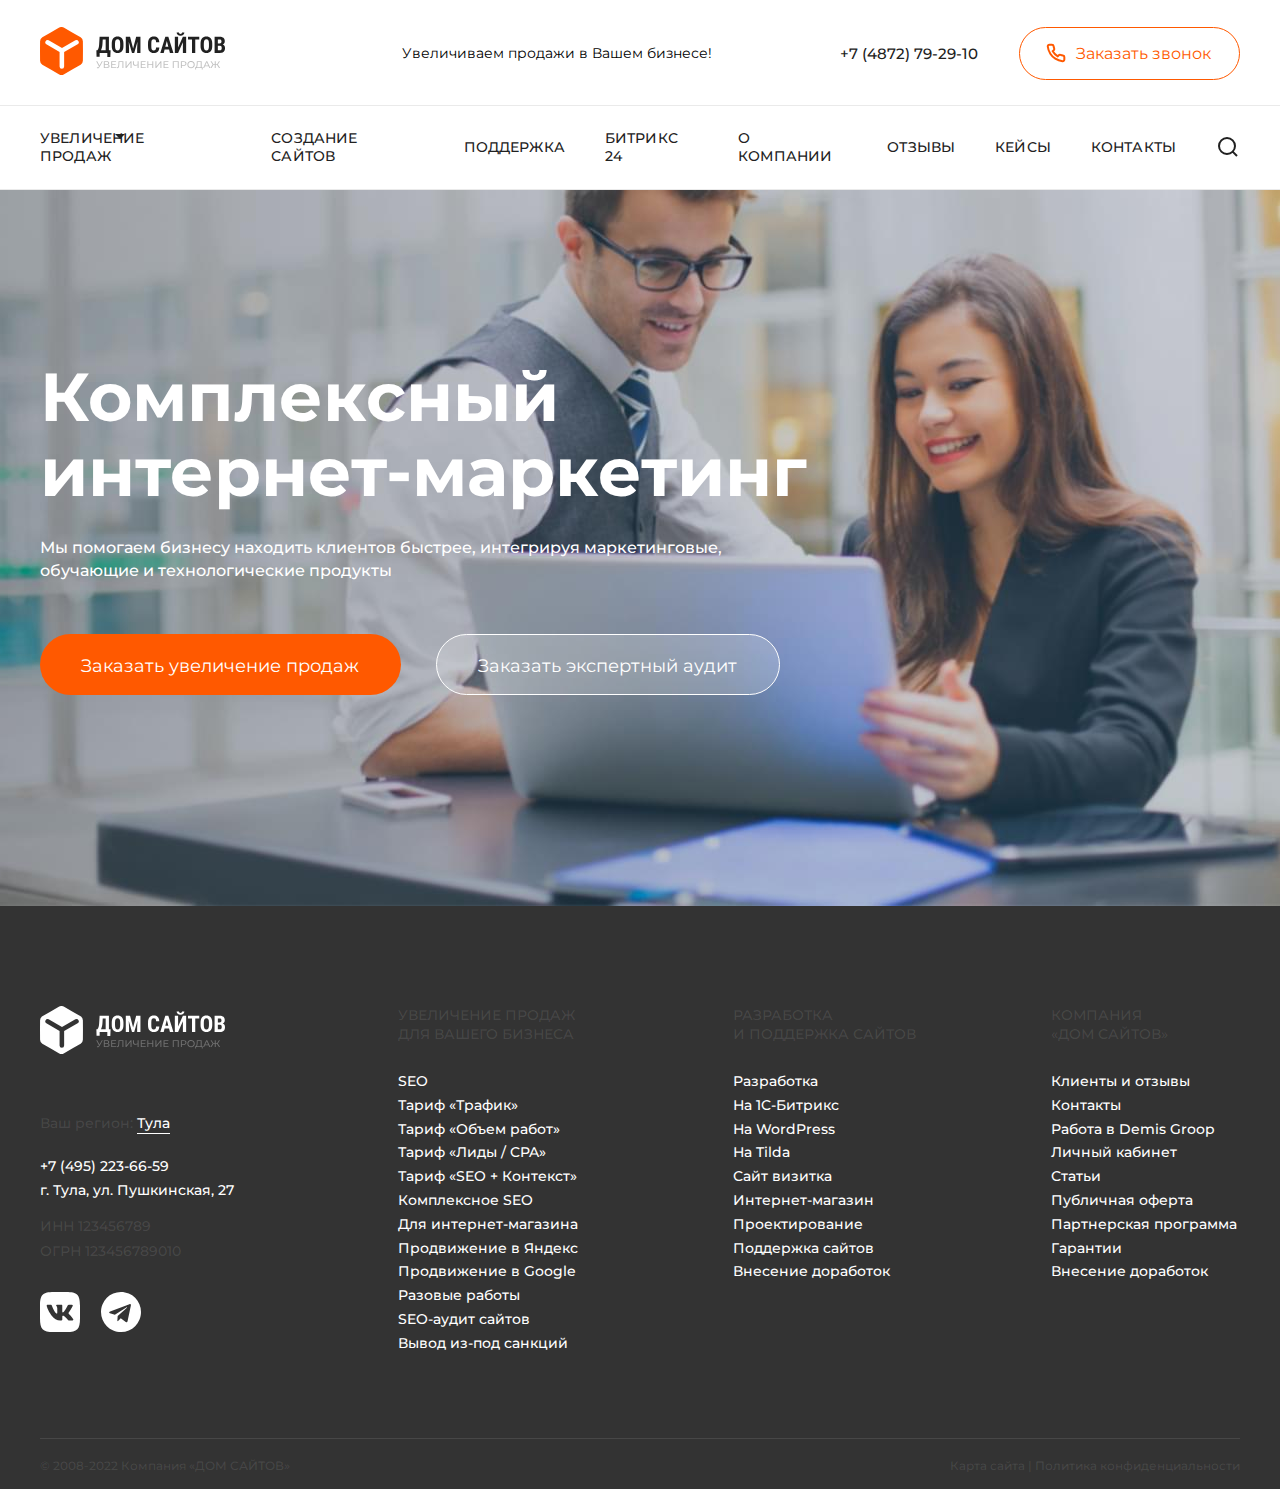
<file: index.html>
<!DOCTYPE html>
<html lang="ru">

<head>
  <meta charset="UTF-8">
  <meta http-equiv="X-UA-Compatible" content="IE=edge">
  <meta name="viewport" content="width=device-width, initial-scale=1.0, maximum-scale=1.0">
  <title>Дом сайтов</title>

  <link rel="icon" type="image/svg" href="resources/favicon.png">
  <link rel="stylesheet" href="css/vendor.css">
  <link rel="stylesheet" href="css/style.css">
  <link rel="stylesheet" href="https://unpkg.com/swiper@8/swiper-bundle.min.css" />

  <script defer src="js/app.js"></script>
  <script defer src="https://unpkg.com/swiper@8/swiper-bundle.min.js"></script>
  <script defer src="https://api-maps.yandex.ru/2.1/?apikey=ваш API-ключ&lang=ru_RU" type="text/javascript"></script>
</head>


<body>

  <header class="header">

  <div class="header__top">
    <div class="container header__container header__top-container">
      <div class="header__top-content">
        <a class="header__logo" href="index.html">
          <svg>
            <use xlink:href="img/sprite.svg#logo"></use>
          </svg>
        </a>
        <p class="header__text">
          Увеличиваем продажи в Вашем бизнесе!
        </p>
        <a href="+74872792910" class="telephone">+7 (4872) 79-29-10</a>
        <button class="btn header__btn">
          <svg>
            <use xlink:href="img/sprite.svg#phone"></use>
          </svg>
          Заказать звонок
        </button>
      </div>
    </div>
  </div>
  <div class="header__bottom">
    <div class="container header-container">
      <nav class="nav">
        <ul class="nav__list">
          <li class="nav__item dropdown">
            <a href="#" class="nav__link dropdown__btn">Увеличение продаж</a>
            <ul class="dropdown__list">
              <li class="dropdown__item hit">
                <a href="" class="dropdown__link">Пункт 1</a> <span class="hit__mark">ХИТ</span>
              </li>
              <li class="dropdown__item">
                <a href="" class="dropdown__link">SEO продвижение сайтов в Яндекс</a>
              </li>
              <li class="dropdown__item">
                <a href="" class="dropdown__link">Проведение бизнеса в социальных сетях</a>
              </li>
              <li class="dropdown__item">
                <a href="" class="dropdown__link">Пункт 4</a>
              </li>
            </ul>
          </li>
          <li class="nav__item">
            <a href="#" class="nav__link">Создание сайтов</a>
          </li>
          <li class="nav__item">
            <a href="#" class="nav__link">Поддержка</a>
          </li>
          <li class="nav__item">
            <a href="#" class="nav__link">Битрикс 24</a>
          </li>
          <li class="nav__item">
            <a href="#" class="nav__link">О компании</a>
          </li>
          <li class="nav__item">
            <a href="#" class="nav__link">Отзывы</a>
          </li>
          <li class="nav__item">
            <a href="#" class="nav__link">Кейсы</a>
          </li>
          <li class="nav__item">
            <a href="contacts.html" class="nav__link" id="contacts">Контакты</a>
          </li>
          <li class="search">
            <a href="#" class="search-btn-to-click search-for-svg">
              <svg>
                <use xlink:href="img/sprite.svg#search"></use>
              </svg>
            </a>
            <form action="post" class="search__form">
              <button type="submit" class="search__btn search-for-svg">
                <svg>
                  <use xlink:href="img/sprite.svg#search"></use>
                </svg>
              </button>
              <div class="search__field">
                <input type="text" placeholder="Поиск по сайту" class="search__input">
                <div class="field-after"></div>
              </div>
            </form>
          </li>
        </ul>
      </nav>
    </div>
  </div>
</header>


  <main>

    <section class="section hero">
      <div class="swiper" id="swiper">
        <div class="swiper-wrapper">
          <div class="swiper-slide_first swiper-slide">
            <div class="container hero__container">
              <div class="hero__content marketing">
                <h1 class="hero__heading">Комплексный интернет-маркетинг</h1>
                <p class="hero__paragraph paragraph">Мы помогаем бизнесу находить клиентов быстрее, интегрируя маркетинговые,
                  обучающие и
                  технологические продукты</p>
                <div class="hero__btn-group">
                  <button class="btn hero__btn-sale">Заказать увеличение продаж</button>
                  <button class="btn hero__btn-audit">Заказать экспертный аудит</button>
                </div>
              </div>
            </div>
          </div>
          <div class="swiper-slide_second swiper-slide">
            <div class="container hero__container">
              <div class="hero__content seo">
                <p class="hero__paragraph hero__paragraph-top paragraph">Комплексные решение для увеличения эффективности маркетинга и роста продаж!
                </p>
                <h1 class="hero__heading">SEO-продвижение сайтов</h1>
                <p class="hero__paragraph hero__paragraph-bottom paragraph">Выведем Ваш сайт в ТОП поисковых систем Яндекс и Google<br>
                  по ключевым запросам
                  пользователей. Увеличим целевой трафик, лиды и
                  <br>продажи за счет повышения эффективности всего маркетинга</p>
                <div class="hero__btn-group">
                  <button class="btn hero__btn-sale">Заказать увеличение продаж</button>
                  <button class="btn hero__btn-audit">Заказать экспертный аудит</button>
                </div>
              </div>
            </div>
          </div>
        </div>
    </section>

  </main>

  <footer class="footer">
  <div class="container footer__container">
    <div class="footer__top">
      <div class="footer__contacts">
        <a class="header__logo footer__logo" href="">
          <svg>
            <use xlink:href="img/sprite.svg#logowhite"></use>
          </svg>
        </a>
        <div class="region">
          Ваш регион: <a href="">Тула</a>
        </div>
        <div class="contact">
          <a href="+74872792910" class="telephone">+7 (495) 223-66-59</a>
          <address class="address">г. Тула, ул. Пушкинская, 27</address>
        </div>
        <div class="codes">
          <span class="inn">
            ИНН 123456789
          </span>
          <span class="ogrn">
            ОГРН 123456789010
          </span>
        </div>
        <div class="social">
          <a href="#" class="social__link vk">
            <svg>
              <use xlink:href="img/sprite.svg#vk"></use>
            </svg>
          </a>
          <a href="#" class="social__link telegram">
            <svg>
              <use xlink:href="img/sprite.svg#telegram"></use>
            </svg>
          </a>
        </div>
      </div>
      <div class="footer__services sales">
        <h2 class="services-title">
          Увеличение продаж<br>для вашего бизнеса
        </h2>
        <ul class="services-list">
          <li class="services-item">
            <a href="" class="services-link">SEO</a>
          </li>
          <li class="services-item">
            <a href="" class="services-link">Тариф &#171;Трафик&#187;</a>
          </li>
          <li class="services-item">
            <a href="" class="services-link">Тариф &#171;Объем работ&#187;</a>
          </li>
          <li class="services-item">
            <a href="" class="services-link">Тариф &#171;Лиды / CPA&#187;</a>
          </li>
          <li class="services-item">
            <a href="" class="services-link">Тариф &#171;SEO + Контекст&#187;</a>
          </li>
          <li class="services-item">
            <a href="" class="services-link">Комплексное SEO</a>
          </li>
          <li class="services-item">
            <a href="" class="services-link">Для интернет-магазина</a>
          </li>
          <li class="services-item">
            <a href="" class="services-link">Продвижение в Яндекс</a>
          </li>
          <li class="services-item">
            <a href="" class="services-link">Продвижение в Google</a>
          </li>
          <li class="services-item">
            <a href="" class="services-link">Разовые работы</a>
          </li>
          <li class="services-item">
            <a href="" class="services-link">SEO-аудит сайтов</a>
          </li>
          <li class="services-item">
            <a href="" class="services-link">Вывод из-под санкций</a>
          </li>
        </ul>
      </div>
      <div class="footer__services">
        <div class="sites">
          <h2 class="services-title">
            Разработка<br>и поддержка сайтов
          </h2>
          <ul class="services-list">
            <li class="services-item">
              <a href="" class="services-link">Разработка</a>
            </li>
            <li class="services-item">
              <a href="" class="services-link">На 1C-Битрикс</a>
            </li>
            <li class="services-item">
              <a href="" class="services-link">На WordPress</a>
            </li>
            <li class="services-item">
              <a href="" class="services-link">На Tilda</a>
            </li>
            <li class="services-item">
              <a href="" class="services-link">Сайт визитка</a>
            </li>
            <li class="services-item">
              <a href="" class="services-link">Интернет-магазин</a>
            </li>
            <li class="services-item">
              <a href="" class="services-link">Проектирование</a>
            </li>
            <li class="services-item">
              <a href="" class="services-link">Поддержка сайтов</a>
            </li>
            <li class="services-item">
              <a href="" class="services-link">Внесение доработок</a>
            </li>
          </ul>
        </div>
      </div>
      <div class="footer__services">
        <div class="company">
          <h2 class="services-title">
            Компания<br>&#171;Дом сайтов&#187;
          </h2>
          <ul class="services-list">
            <li class="services-item">
              <a href="" class="services-link">Клиенты и отзывы</a>
            </li>
            <li class="services-item">
              <a href="../contacts.html" class="services-link">Контакты</a>
            </li>
            <li class="services-item">
              <a href="" class="services-link">Работа в Demis Groop</a>
            </li>
            <li class="services-item">
              <a href="" class="services-link">Личный кабинет</a>
            </li>
            <li class="services-item">
              <a href="" class="services-link">Статьи</a>
            </li>
            <li class="services-item">
              <a href="" class="services-link">Публичная оферта</a>
            </li>
            <li class="services-item">
              <a href="" class="services-link">Партнерская программа</a>
            </li>
            <li class="services-item">
              <a href="" class="services-link">Гарантии</a>
            </li>
            <li class="services-item">
              <a href="" class="services-link">Внесение доработок</a>
            </li>
          </ul>
        </div>
      </div>
    </div>
    <div class="footer__bottom">
      <div>
        &#169; 2008-2022 Компания &#171;ДОМ САЙТОВ&#187;
      </div>
      <div>
        <a href="">Карта сайта</a> |
        <a href="">Политика конфиденциальности</a>
      </div>
    </div>
  </div>

</footer>


</body>

</html>
</file>
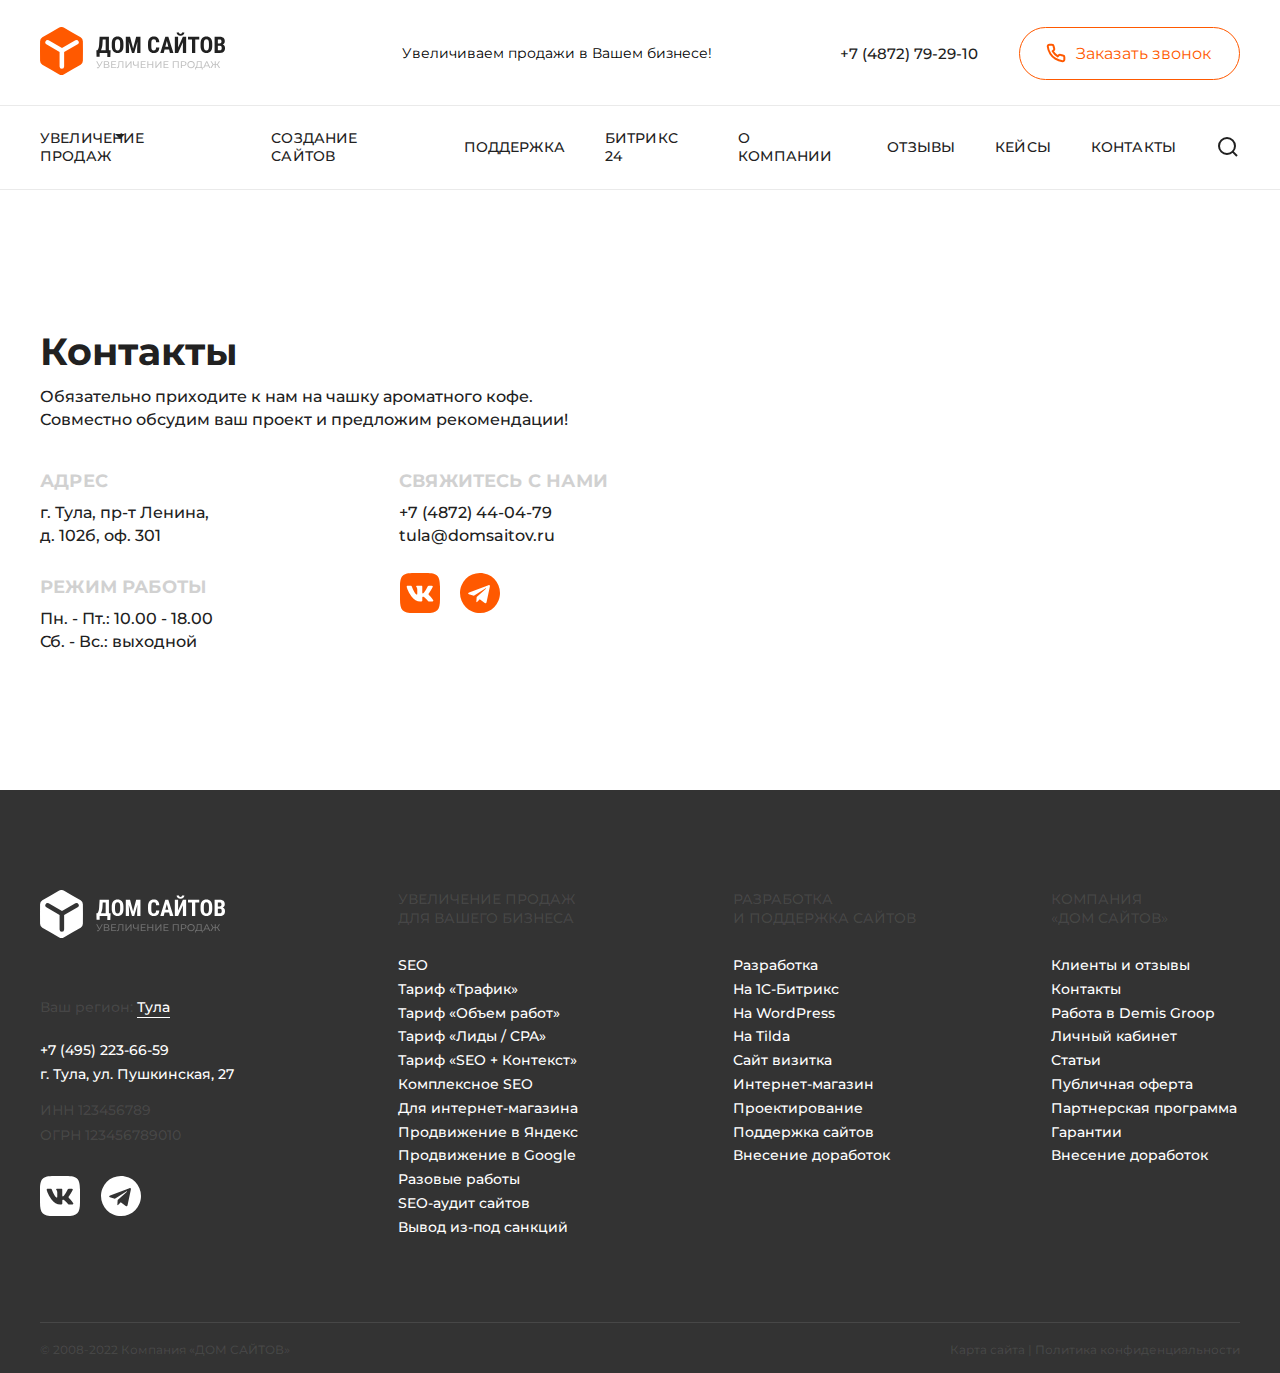
<file: contacts.html>
<!DOCTYPE html>
<html lang="ru">

<head>
  <meta charset="UTF-8">
  <meta http-equiv="X-UA-Compatible" content="IE=edge">
  <meta name="viewport" content="width=device-width, initial-scale=1.0, maximum-scale=1.0">
  <title>Дом сайтов</title>

  <link rel="icon" type="image/svg" href="resources/favicon.png">
  <link rel="stylesheet" href="css/vendor.css">
  <link rel="stylesheet" href="css/style.css">
  <link rel="stylesheet" href="https://unpkg.com/swiper@8/swiper-bundle.min.css" />

  <script defer src="js/app.js"></script>
  <script defer src="https://unpkg.com/swiper@8/swiper-bundle.min.js"></script>
  <script defer src="https://api-maps.yandex.ru/2.1/?apikey=ваш API-ключ&lang=ru_RU" type="text/javascript"></script>
</head>


<body>
  <header class="header">

  <div class="header__top">
    <div class="container header__container header__top-container">
      <div class="header__top-content">
        <a class="header__logo" href="index.html">
          <svg>
            <use xlink:href="img/sprite.svg#logo"></use>
          </svg>
        </a>
        <p class="header__text">
          Увеличиваем продажи в Вашем бизнесе!
        </p>
        <a href="+74872792910" class="telephone">+7 (4872) 79-29-10</a>
        <button class="btn header__btn">
          <svg>
            <use xlink:href="img/sprite.svg#phone"></use>
          </svg>
          Заказать звонок
        </button>
      </div>
    </div>
  </div>
  <div class="header__bottom">
    <div class="container header-container">
      <nav class="nav">
        <ul class="nav__list">
          <li class="nav__item dropdown">
            <a href="#" class="nav__link dropdown__btn">Увеличение продаж</a>
            <ul class="dropdown__list">
              <li class="dropdown__item hit">
                <a href="" class="dropdown__link">Пункт 1</a> <span class="hit__mark">ХИТ</span>
              </li>
              <li class="dropdown__item">
                <a href="" class="dropdown__link">SEO продвижение сайтов в Яндекс</a>
              </li>
              <li class="dropdown__item">
                <a href="" class="dropdown__link">Проведение бизнеса в социальных сетях</a>
              </li>
              <li class="dropdown__item">
                <a href="" class="dropdown__link">Пункт 4</a>
              </li>
            </ul>
          </li>
          <li class="nav__item">
            <a href="#" class="nav__link">Создание сайтов</a>
          </li>
          <li class="nav__item">
            <a href="#" class="nav__link">Поддержка</a>
          </li>
          <li class="nav__item">
            <a href="#" class="nav__link">Битрикс 24</a>
          </li>
          <li class="nav__item">
            <a href="#" class="nav__link">О компании</a>
          </li>
          <li class="nav__item">
            <a href="#" class="nav__link">Отзывы</a>
          </li>
          <li class="nav__item">
            <a href="#" class="nav__link">Кейсы</a>
          </li>
          <li class="nav__item">
            <a href="contacts.html" class="nav__link" id="contacts">Контакты</a>
          </li>
          <li class="search">
            <a href="#" class="search-btn-to-click search-for-svg">
              <svg>
                <use xlink:href="img/sprite.svg#search"></use>
              </svg>
            </a>
            <form action="post" class="search__form">
              <button type="submit" class="search__btn search-for-svg">
                <svg>
                  <use xlink:href="img/sprite.svg#search"></use>
                </svg>
              </button>
              <div class="search__field">
                <input type="text" placeholder="Поиск по сайту" class="search__input">
                <div class="field-after"></div>
              </div>
            </form>
          </li>
        </ul>
      </nav>
    </div>
  </div>
</header>


  <main>

    <!-- ABOUT -->

    <section class="section contacts">
      <div class="container contacts__container">
        <div class="contacts__content">
          <h2 class="contacts__heading">Контакты</h2>
          <p class="paragraph contacts__paragraph">
            Обязательно приходите к нам на чашку ароматного кофе.<br>
            Совместно обсудим ваш проект и предложим рекомендации!
          </p>
          <ul class="contacts__list">
            <li class="contacts__item">
              <h3 class="contacts__title">
                Адрес
              </h3>
              <address class="contacts__text">
                г. Тула, пр-т Ленина,<br> д. 102б, оф. 301
              </address>
            </li>
            <li class="contacts__item">
              <h3 class="contacts__title">
                Свяжитесь с нами
              </h3>
              <a href="+74872792910" class="contacts__link telephone contacts__text">+7 (4872) 44-04-79</a><br>
              <a href="mailto:tula@domsaitov.ru" class="contacts__link mail contacts__text">tula@domsaitov.ru</a>
            </li>
            <li class="contacts__item">
              <h3 class="contacts__title">
                Режим работы
              </h3>
              <p class="contacts__text">
                Пн. - Пт.: 10.00 - 18.00 <br>
                Сб. - Вс.: выходной
              </p>
            </li>
            <li class="contacts__item social">
              <a href="#" class="social__link vk">
                <svg class="cont">
                  <use xlink:href="img/sprite.svg#vk"></use>
                </svg>
              </a>
              <a href="#" class="social__link telegram">
                <svg class="cont">
                  <use xlink:href="img/sprite.svg#telegram"></use>
                </svg>
              </a>
            </li>
          </ul>
        </div>
        <div id="map" class="map">

        </div>

      </div>
    </section>
  </main>

  <footer class="footer">
  <div class="container footer__container">
    <div class="footer__top">
      <div class="footer__contacts">
        <a class="header__logo footer__logo" href="">
          <svg>
            <use xlink:href="img/sprite.svg#logowhite"></use>
          </svg>
        </a>
        <div class="region">
          Ваш регион: <a href="">Тула</a>
        </div>
        <div class="contact">
          <a href="+74872792910" class="telephone">+7 (495) 223-66-59</a>
          <address class="address">г. Тула, ул. Пушкинская, 27</address>
        </div>
        <div class="codes">
          <span class="inn">
            ИНН 123456789
          </span>
          <span class="ogrn">
            ОГРН 123456789010
          </span>
        </div>
        <div class="social">
          <a href="#" class="social__link vk">
            <svg>
              <use xlink:href="img/sprite.svg#vk"></use>
            </svg>
          </a>
          <a href="#" class="social__link telegram">
            <svg>
              <use xlink:href="img/sprite.svg#telegram"></use>
            </svg>
          </a>
        </div>
      </div>
      <div class="footer__services sales">
        <h2 class="services-title">
          Увеличение продаж<br>для вашего бизнеса
        </h2>
        <ul class="services-list">
          <li class="services-item">
            <a href="" class="services-link">SEO</a>
          </li>
          <li class="services-item">
            <a href="" class="services-link">Тариф &#171;Трафик&#187;</a>
          </li>
          <li class="services-item">
            <a href="" class="services-link">Тариф &#171;Объем работ&#187;</a>
          </li>
          <li class="services-item">
            <a href="" class="services-link">Тариф &#171;Лиды / CPA&#187;</a>
          </li>
          <li class="services-item">
            <a href="" class="services-link">Тариф &#171;SEO + Контекст&#187;</a>
          </li>
          <li class="services-item">
            <a href="" class="services-link">Комплексное SEO</a>
          </li>
          <li class="services-item">
            <a href="" class="services-link">Для интернет-магазина</a>
          </li>
          <li class="services-item">
            <a href="" class="services-link">Продвижение в Яндекс</a>
          </li>
          <li class="services-item">
            <a href="" class="services-link">Продвижение в Google</a>
          </li>
          <li class="services-item">
            <a href="" class="services-link">Разовые работы</a>
          </li>
          <li class="services-item">
            <a href="" class="services-link">SEO-аудит сайтов</a>
          </li>
          <li class="services-item">
            <a href="" class="services-link">Вывод из-под санкций</a>
          </li>
        </ul>
      </div>
      <div class="footer__services">
        <div class="sites">
          <h2 class="services-title">
            Разработка<br>и поддержка сайтов
          </h2>
          <ul class="services-list">
            <li class="services-item">
              <a href="" class="services-link">Разработка</a>
            </li>
            <li class="services-item">
              <a href="" class="services-link">На 1C-Битрикс</a>
            </li>
            <li class="services-item">
              <a href="" class="services-link">На WordPress</a>
            </li>
            <li class="services-item">
              <a href="" class="services-link">На Tilda</a>
            </li>
            <li class="services-item">
              <a href="" class="services-link">Сайт визитка</a>
            </li>
            <li class="services-item">
              <a href="" class="services-link">Интернет-магазин</a>
            </li>
            <li class="services-item">
              <a href="" class="services-link">Проектирование</a>
            </li>
            <li class="services-item">
              <a href="" class="services-link">Поддержка сайтов</a>
            </li>
            <li class="services-item">
              <a href="" class="services-link">Внесение доработок</a>
            </li>
          </ul>
        </div>
      </div>
      <div class="footer__services">
        <div class="company">
          <h2 class="services-title">
            Компания<br>&#171;Дом сайтов&#187;
          </h2>
          <ul class="services-list">
            <li class="services-item">
              <a href="" class="services-link">Клиенты и отзывы</a>
            </li>
            <li class="services-item">
              <a href="../contacts.html" class="services-link">Контакты</a>
            </li>
            <li class="services-item">
              <a href="" class="services-link">Работа в Demis Groop</a>
            </li>
            <li class="services-item">
              <a href="" class="services-link">Личный кабинет</a>
            </li>
            <li class="services-item">
              <a href="" class="services-link">Статьи</a>
            </li>
            <li class="services-item">
              <a href="" class="services-link">Публичная оферта</a>
            </li>
            <li class="services-item">
              <a href="" class="services-link">Партнерская программа</a>
            </li>
            <li class="services-item">
              <a href="" class="services-link">Гарантии</a>
            </li>
            <li class="services-item">
              <a href="" class="services-link">Внесение доработок</a>
            </li>
          </ul>
        </div>
      </div>
    </div>
    <div class="footer__bottom">
      <div>
        &#169; 2008-2022 Компания &#171;ДОМ САЙТОВ&#187;
      </div>
      <div>
        <a href="">Карта сайта</a> |
        <a href="">Политика конфиденциальности</a>
      </div>
    </div>
  </div>

</footer>


</body>

</html>
</file>
<file: css/style.css>
@import url(https://fonts.googleapis.com/css2?family=Montserrat:wght@300;400;500;700&display=swap);@import url(https://fonts.googleapis.com/css2?family=Montserrat:wght@300;400;500;700&display=swap);@import url(https://fonts.googleapis.com/css2?family=Montserrat:wght@300;400;500;700&display=swap);@import url(https://fonts.googleapis.com/css2?family=Montserrat:wght@300;400;500;700&display=swap);html{font-family:Montserrat,sans-serif;font-weight:400;scroll-behavior:smooth}*{margin:0;padding:0;box-sizing:border-box}:focus-visible{outline:0}ol,ul{list-style:none}a{text-decoration:none;color:#212121;transition:color .3s}a:hover{color:#ca4600}a:focus-visible{color:#ca4600}a:focus-visible svg{stroke:#ca4600}a:active{color:#ca4700d5}a:active svg{stroke:#ca4600}.common-grid{display:grid;gap:30px}.paragraph{font-style:normal;font-weight:500;font-size:16px;line-height:140%;color:#fff}.container{max-width:1230px;padding:0 15px;margin:0 auto}.cover-img{height:100%;width:100%;-o-object-fit:cover;object-fit:cover}.contain-img{height:100%;width:100%;-o-object-fit:contain;object-fit:contain}.btn{display:block;padding:20px 42px 17px 41px;background-color:#ff5900;color:#fff;font-size:18px;line-height:22px;font-weight:400;border-radius:100px;border:none;cursor:pointer;transition:.3s}.btn:hover{background-color:#ca4600;border-color:#ca4600}.btn:active{background-color:#ca4700d5;border-color:#ca4600}.btn:focus-visible{background-color:#ca4600;border-color:#ca4600}svg{transition:fill .3s}svg path{fill:inherit;stroke:inherit}.social__link svg{width:40px;height:40px;fill:#fff}.social__link:focus svg,.social__link:hover svg{fill:rgba(255,255,255,.1)}.social__link:active svg{fill:#fff}.social .vk{margin-right:17px}.header__top-content{position:relative;display:flex;align-items:center;padding:27px 0 25px}.header__logo{margin-right:177px}.header__logo svg{width:185px;height:48px}.header__text{margin-right:auto;font-style:normal;font-weight:400;font-size:14px;line-height:140%}.header .telephone{font-weight:500;font-size:15px;line-height:18px}.header__btn{position:relative;display:flex;margin-left:41px;padding:16px 28px 15px 56px;background:0 0;border:1px solid #ff5900;font-size:16px;line-height:20px;color:#ff5900}.header__btn svg{position:absolute;top:15px;left:26px;height:20px;width:20px;stroke:#ff5900;stroke-width:2px;transition:stroke .3s}.header__btn:hover{background-color:#ca4600;border-color:#ca4600;color:#fff}.header__btn:hover svg{stroke:#fff}.header__btn:active{background-color:#ca4700d5;border-color:#ca4600;color:#fff}.header__btn:active svg{stroke:#fff}.header__btn:focus-visible{background-color:#ca4600;border-color:#ca4600;color:#fff}.header__btn:focus-visible svg{stroke:#fff}.header__bottom{border-width:1px 0;border-style:solid;border-color:rgba(51,51,51,.1)}.nav{padding:23px 0}.nav__list{display:flex;align-items:center;height:100%}.nav__item:not(:last-child){margin-right:40px}.nav__item:first-child{margin-right:54px}.nav__link{color:#212121;font-style:normal;font-weight:500;font-size:14px;line-height:120%;letter-spacing:.01em;position:relative;text-transform:uppercase;transition:color .3s}.nav__link:hover{color:#ff5900}.nav__link:active{color:#ca4700d5}.nav__link:focus-visible{outline:0;color:#ff5900}.nav .orange{color:#ff5900}.nav .orange:active{color:#ca4700d5}.nav .dropdown{position:relative}.nav .dropdown__btn::after{content:"";position:absolute;top:5px;right:-14px;display:block;border:5px solid transparent;border-top:5px solid #212121}.nav .dropdown__list{display:none;position:absolute;top:48px;left:-2px;width:352px;background:#fff;z-index:9}.nav .dropdown__item{padding:15px;border-bottom:1px solid rgba(51,51,51,.1)}.nav .dropdown__link{font-style:normal;font-weight:500;font-size:14px;line-height:120%;letter-spacing:.01em;text-transform:uppercase;color:rgba(33,33,33,.5)}.nav .dropdown__link:hover{color:#ca4600}.nav .dropdown__link:focus-visible{color:#ca4600}.nav .dropdown__link:active{color:#ca4700d5}.nav .dropdown .hit{position:relative}.nav .dropdown .hit__mark{position:absolute;right:17px;bottom:17px;display:block;width:28px;height:16px;padding:3px 0 0 3px;background:#ff5900;font-style:normal;font-weight:700;font-size:10px;line-height:11px;color:#fff}.nav .dropdown .hit__mark::before{content:"";position:absolute;right:100%;top:0;border:8px solid transparent;border-right:8px solid #ff5900}.nav .dropdown .list-act{display:block}.search{position:relative}.search .search-for-svg svg{height:24px;width:24px;margin-top:3px;stroke:#212121;stroke-width:2;transition:stroke .3s}.search .search-for-svg:hover svg{stroke:#ca4600}.search .search-for-svg:focus-visible svg{stroke:#ca4600}.search .search-for-svg:active svg{stroke:#ca4600}.search__btn{position:absolute;top:-1px;bottom:0;right:0;left:0;display:none;padding:0;border:0;background:#fff;z-index:10;cursor:pointer}.search__btn-act{display:block}.search__field{position:absolute;right:0;top:55px;display:none;padding:23px 0 23px 32px;background:rgba(255,255,255,.5);z-index:9}.search__field .field-after{content:"";position:absolute;left:100%;top:0;height:100%;width:100%;background:rgba(255,255,255,.5)}.search .field-act{display:block}.search__input{width:538px;padding:8px 10px 6px 0;border:none;border-bottom:1px solid #333;background:0 0;font-weight:400;font-size:16px;line-height:100%;color:#212121}.search__input::-moz-placeholder{font-weight:400;font-size:16px;line-height:100%;color:#333}.search__input:-ms-input-placeholder{font-weight:400;font-size:16px;line-height:100%;color:#333}.search__input::placeholder{font-weight:400;font-size:16px;line-height:100%;color:#333}.footer{background:#333}.footer__logo{margin-right:0}.footer *{color:rgba(255,255,255,.1);font-style:normal;font-weight:500;font-size:14px;line-height:170%}.footer a{color:#fff}.footer a:hover{color:rgba(255,255,255,.1)}.footer a:focus-visible{color:rgba(255,255,255,.1)}.footer a:active{color:#ca4700d5}.footer__top{display:flex;justify-content:space-between;padding:100px 0 82px;border-bottom:1px solid rgba(255,255,255,.1)}.footer__contacts{width:-webkit-max-content;width:-moz-max-content;width:max-content;margin-right:29px}.footer__contacts .footer__logo{display:block;margin-bottom:50px}.footer__contacts .region{margin-bottom:20px}.footer__contacts .region a{position:relative}.footer__contacts .region a::after{content:"";position:absolute;bottom:-2px;left:0;width:100%;border-bottom:1px solid #fff;transition:border .3s}.footer__contacts .region a:hover::after{border-bottom:1px solid rgba(255,255,255,.1)}.footer__contacts .contact{margin-bottom:12px}.footer__contacts .contact .address{color:#fff}.footer__contacts .codes{margin-bottom:28px}.footer__contacts .codes .inn{display:block;margin-bottom:1px}.footer__services .sites{padding-left:19px}.footer__services .company{margin-right:3px}.footer__services .services-title{margin-bottom:25px;line-height:140%;text-transform:uppercase}.footer__services .services-link{font-weight:500;font-size:14px;line-height:170%}.footer__bottom{display:flex;justify-content:space-between;padding:20px 0 16px}.footer__bottom *{font-size:12px;line-height:120%}.footer__bottom a{color:rgba(255,255,255,.1)}.footer__bottom a:hover{color:#fff}.footer__bottom a:focus-visible{color:#fff}.footer__bottom a:active{color:#ca4700d5}.contacts{height:600px}.contacts__container{position:relative;height:100%}.contacts .map{position:absolute;left:calc(65% - 4px);top:0;bottom:0}.contacts [class*=ground-pane]{filter:grayscale(1)}.contacts .ymaps-2-1-78-copyright__content,.contacts .ymaps-2-1-78-map-copyrights-promo,.contacts .ymaps-2-1-79-copyright__wrap,.contacts .ymaps-2-1-79-gototech,.contacts .ymaps-2-1-79-gotoymaps__container{visibility:hidden}.contacts__content{max-width:570px;padding-top:139px}.contacts__heading{margin-bottom:12px;font-style:normal;font-weight:700;font-size:38px;line-height:120%;color:#212121}.contacts__paragraph{color:#212121;margin-bottom:38px}.contacts__list{display:flex;flex-wrap:wrap;justify-content:space-between}.contacts__item{width:211px;margin-bottom:28px}.contacts__title{margin-bottom:8px;font-style:normal;font-weight:700;font-size:18px;line-height:140%;letter-spacing:.01em;text-transform:uppercase;color:#212121;opacity:.2}.contacts__text{font-style:normal;font-weight:500;font-size:16px;line-height:140%;color:#212121}.contacts .social{margin-top:-2px;padding-left:1px}.contacts .social .vk{margin-right:16px}.contacts .social__link svg{fill:#ff5900}.contacts .social__link:focus svg,.contacts .social__link:hover svg{fill:#212121}.contacts .social__link:active svg{fill:#ff5900}.hero{padding:0}.hero .swiper-wrapper{width:100%;height:716px}.hero .swiper-slide_first{background:url(../img/hero/marketing.jpg)}.hero .swiper-slide_second{background:url(../img/hero/seo.jpg)}.hero .swiper-slide{height:100%;background-position:50% 50%;background-size:cover;background-repeat:no-repeat}.hero__container{padding-top:170px}.hero__content{width:780px}.hero__heading{margin:0 0 28px;font-style:normal;font-weight:700;font-size:68px;line-height:110%;color:#fff}.hero__paragraph{margin:0 0 52px}.hero__paragraph-top{margin:0 0 8px;font-weight:700}.hero__btn-group{display:flex}.hero__btn-sale{margin-right:35px}.hero__btn-audit{background:rgba(255,255,255,.2);border:1px solid #fff}.hero__btn-audit:hover{color:#ff5900;background:rgba(255,255,255,.2);border-color:#ff5900}.hero__btn-audit:active{color:#ca4700d5;background:rgba(255,255,255,.2);border-color:#ca4700d5}.hero__btn-audit:focus-visible{color:#ff5900;background:rgba(255,255,255,.2);border-color:#ff5900}
</file>
